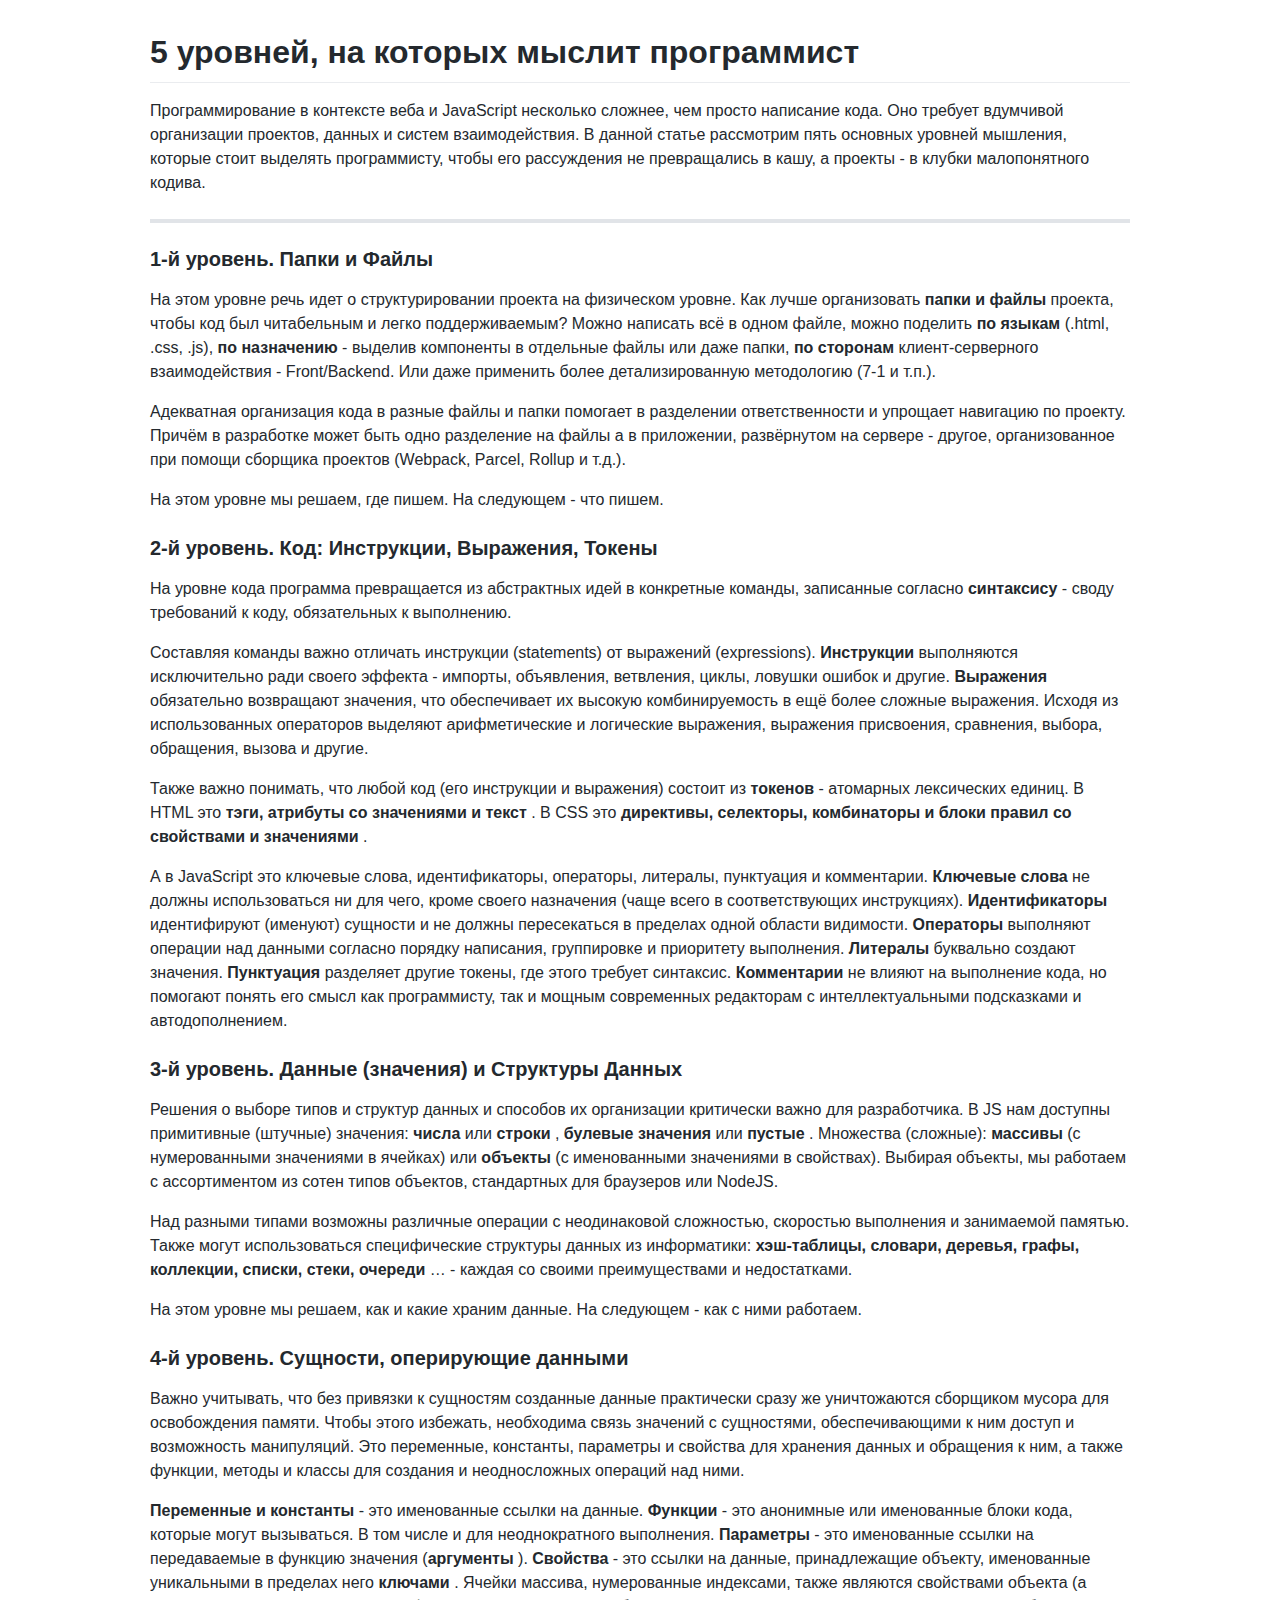
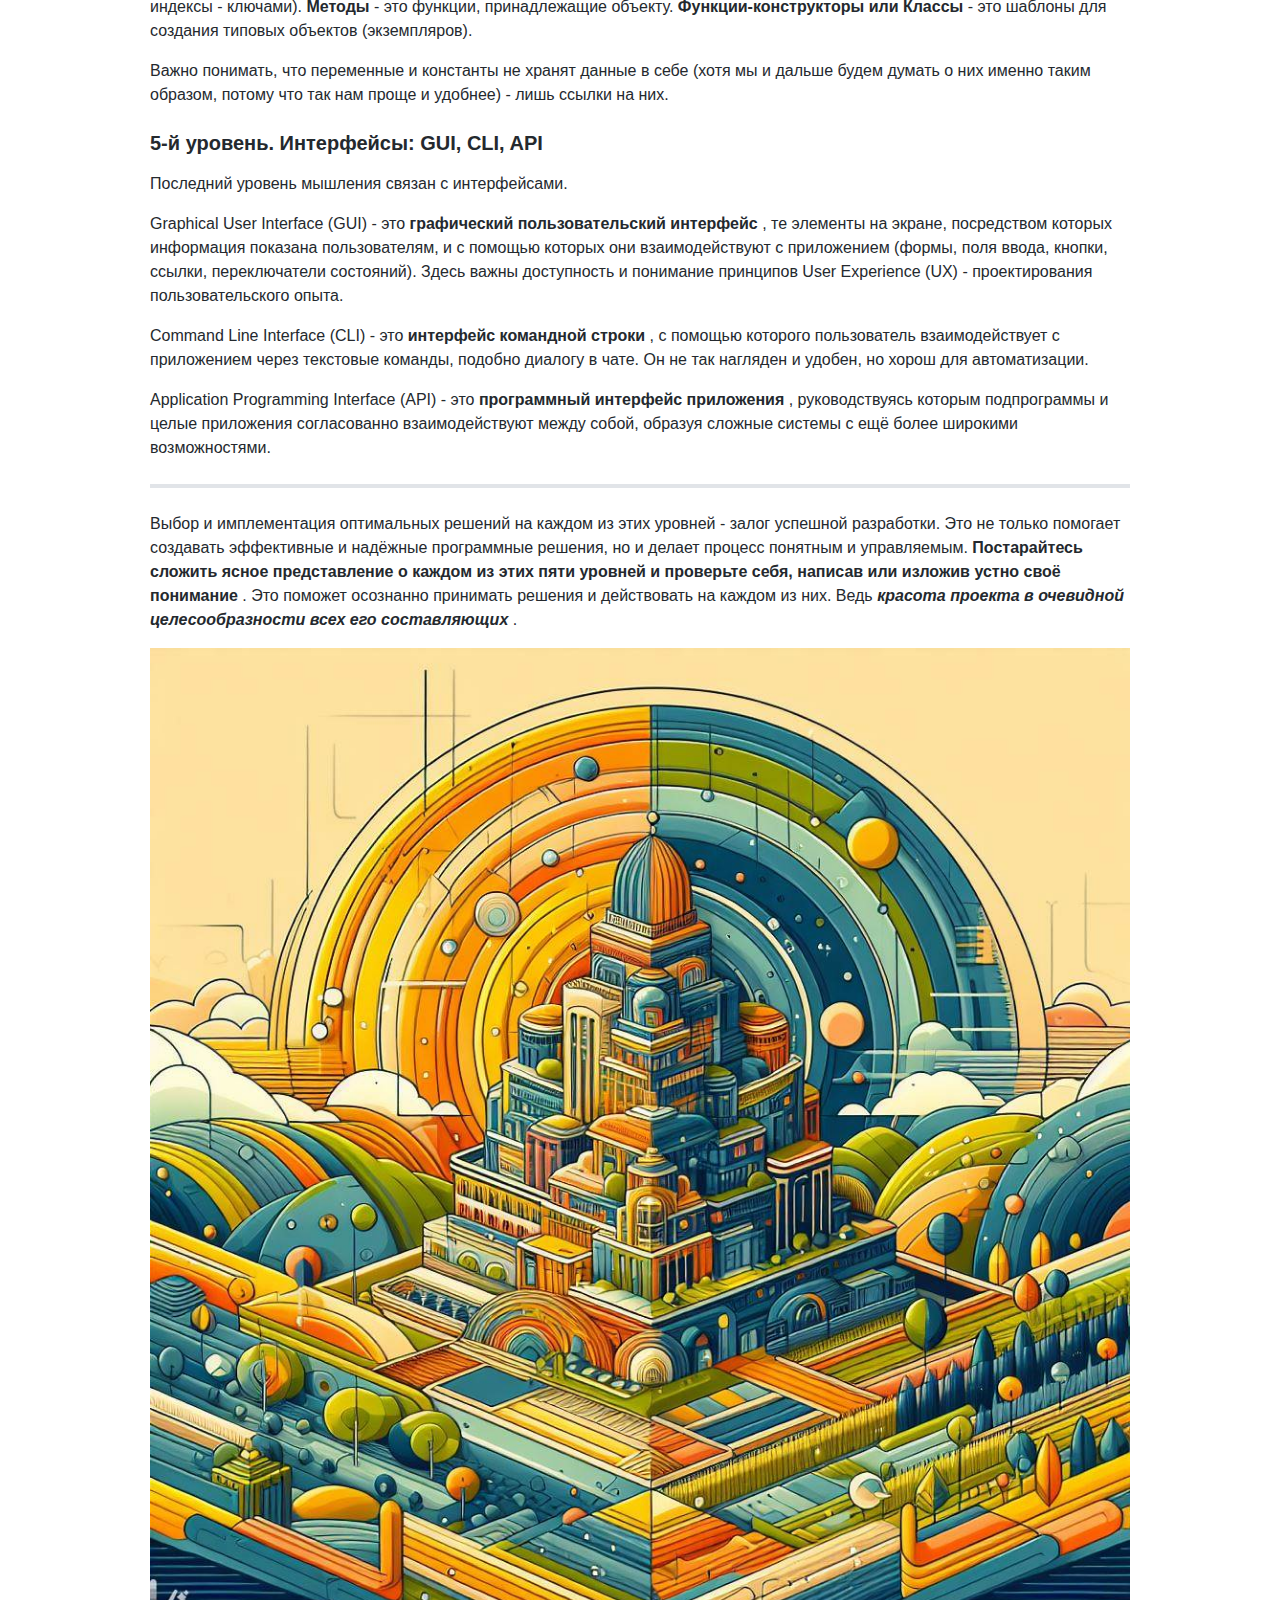
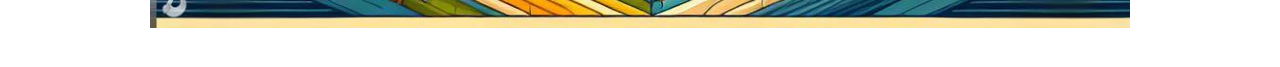
<file: course-ATI/five-levels/index.html>
<!DOCTYPE html>
<html lang="en-US">

<head>
	<meta charset="UTF-8">
	<meta http-equiv="X-UA-Compatible" content="IE=edge">
	<meta name="viewport" content="width=device-width, initial-scale=1">
	<title>5 уровней, на которых мыслит программист | course-ATI</title>
	<meta name="generator" content="Jekyll v3.9.3" />
	<meta property="og:title" content="5 уровней, на которых мыслит программист" />
	<meta property="og:locale" content="en_US" />
	<link rel="stylesheet" href="style.css">	
</head>

<body>
	<div class="container-lg px-3 my-5 markdown-body">
		
		<h1 id="5-уровней-на-которых-мыслит-программист">5 уровней, на которых мыслит программист</h1>
		<p>Программирование в контексте веба и JavaScript несколько сложнее, чем просто написание кода. Оно требует
			вдумчивой организации проектов, данных и систем взаимодействия. В данной статье рассмотрим пять основных
			уровней мышления, которые стоит выделять программисту, чтобы его рассуждения не превращались в кашу, а
			проекты - в клубки малопонятного кодива.</p>
		<hr />
		<h3 id="1-й-уровень-папки-и-файлы">1-й уровень. Папки и Файлы</h3>
		<p>
			На этом уровне речь идет о структурировании проекта на физическом уровне. Как лучше организовать
			<strong>папки и файлы</strong>
			проекта, чтобы код был читабельным и легко поддерживаемым? Можно написать всё в одном файле, можно поделить
			<strong>по языкам</strong>
			(.html, .css, .js), <strong>по назначению</strong>
			- выделив компоненты в отдельные файлы или даже папки, <strong>по сторонам</strong>
			клиент-серверного взаимодействия - Front/Backend. Или даже применить более детализированную методологию (7-1
			и т.п.).
		</p>
		<p>Адекватная организация кода в разные файлы и папки помогает в разделении ответственности и упрощает навигацию
			по проекту. Причём в разработке может быть одно разделение на файлы а в приложении, развёрнутом на сервере -
			другое, организованное при помощи сборщика проектов (Webpack, Parcel, Rollup и т.д.).</p>
		<p>На этом уровне мы решаем, где пишем. На следующем - что пишем.</p>
		<h3 id="2-й-уровень-код-инструкции-выражения-токены">2-й уровень. Код: Инструкции, Выражения, Токены</h3>
		<p>
			На уровне кода программа превращается из абстрактных идей в конкретные команды, записанные согласно
			<strong>синтаксису</strong>
			- своду требований к коду, обязательных к выполнению.
		</p>
		<p>
			Составляя команды важно отличать инструкции (statements) от выражений (expressions).
			<strong>Инструкции</strong>
			выполняются исключительно ради своего эффекта - импорты, объявления, ветвления, циклы, ловушки ошибок и
			другие. <strong>Выражения</strong>
			обязательно возвращают значения, что обеспечивает их высокую комбинируемость в ещё более сложные выражения.
			Исходя из использованных операторов выделяют арифметические и логические выражения, выражения присвоения,
			сравнения, выбора, обращения, вызова и другие.
		</p>
		<p>
			Также важно понимать, что любой код (его инструкции и выражения) состоит из <strong>токенов</strong>
			- атомарных лексических единиц. В HTML это <strong>тэги, атрибуты со значениями и текст</strong>
			. В CSS это <strong>директивы, селекторы, комбинаторы и блоки правил со свойствами и значениями</strong>
			.
		</p>
		<p>
			А в JavaScript это ключевые слова, идентификаторы, операторы, литералы, пунктуация и комментарии.
			<strong>Ключевые слова</strong>
			не должны использоваться ни для чего, кроме своего назначения (чаще всего в соответствующих инструкциях).
			<strong>Идентификаторы</strong>
			идентифируют (именуют) сущности и не должны пересекаться в пределах одной области видимости.
			<strong>Операторы</strong>
			выполняют операции над данными согласно порядку написания, группировке и приоритету выполнения.
			<strong>Литералы</strong>
			буквально создают значения. <strong>Пунктуация</strong>
			разделяет другие токены, где этого требует синтаксис. <strong>Комментарии</strong>
			не влияют на выполнение кода, но помогают понять его смысл как программисту, так и мощным современных
			редакторам с интеллектуальными подсказками и автодополнением.
		</p>
		<h3 id="3-й-уровень-данные-значения-и-структуры-данных">3-й уровень. Данные (значения) и Структуры Данных</h3>
		<p>
			Решения о выборе типов и структур данных и способов их организации критически важно для разработчика. В JS
			нам доступны примитивные (штучные) значения: <strong>числа</strong>
			или <strong>строки</strong>
			, <strong>булевые значения</strong>
			или <strong>пустые</strong>
			. Множества (сложные): <strong>массивы</strong>
			(с нумерованными значениями в ячейках) или <strong>объекты</strong>
			(с именованными значениями в свойствах). Выбирая объекты, мы работаем с ассортиментом из сотен типов
			объектов, стандартных для браузеров или NodeJS.
		</p>
		<p>
			Над разными типами возможны различные операции с неодинаковой сложностью, скоростью выполнения и занимаемой
			памятью. Также могут использоваться специфические структуры данных из информатики: <strong>хэш-таблицы,
				словари, деревья, графы, коллекции, списки, стеки, очереди</strong>
			… - каждая со своими преимуществами и недостатками.
		</p>
		<p>На этом уровне мы решаем, как и какие храним данные. На следующем - как с ними работаем.</p>
		<h3 id="4-й-уровень-сущности-оперирующие-данными">4-й уровень. Сущности, оперирующие данными</h3>
		<p>Важно учитывать, что без привязки к сущностям созданные данные практически сразу же уничтожаются сборщиком
			мусора для освобождения памяти. Чтобы этого избежать, необходима связь значений с сущностями,
			обеспечивающими к ним доступ и возможность манипуляций. Это переменные, константы, параметры и свойства для
			хранения данных и обращения к ним, а также функции, методы и классы для создания и неодносложных операций
			над ними.</p>
		<p>
			<strong>Переменные и константы</strong>
			- это именованные ссылки на данные. <strong>Функции</strong>
			- это анонимные или именованные блоки кода, которые могут вызываться. В том числе и для неоднократного
			выполнения. <strong>Параметры</strong>
			- это именованные ссылки на передаваемые в функцию значения (<strong>аргументы</strong>
			). <strong>Свойства</strong>
			- это ссылки на данные, принадлежащие объекту, именованные уникальными в пределах него
			<strong>ключами</strong>
			. Ячейки массива, нумерованные индексами, также являются свойствами объекта (а индексы - ключами).
			<strong>Методы</strong>
			- это функции, принадлежащие объекту. <strong>Функции-конструкторы или Классы</strong>
			- это шаблоны для создания типовых объектов (экземпляров).
		</p>
		<p>Важно понимать, что переменные и константы не хранят данные в себе (хотя мы и дальше будем думать о них
			именно таким образом, потому что так нам проще и удобнее) - лишь ссылки на них.</p>
		<h3 id="5-й-уровень-интерфейсы-gui-cli-api">5-й уровень. Интерфейсы: GUI, CLI, API</h3>
		<p>Последний уровень мышления связан с интерфейсами.</p>
		<p>
			Graphical User Interface (GUI) - это <strong>графический пользовательский интерфейс</strong>
			, те элементы на экране, посредством которых информация показана пользователям, и с помощью которых они
			взаимодействуют с приложением (формы, поля ввода, кнопки, ссылки, переключатели состояний). Здесь важны
			доступность и понимание принципов User Experience (UX) - проектирования пользовательского опыта.
		</p>
		<p>
			Command Line Interface (CLI) - это <strong>интерфейс командной строки</strong>
			, с помощью которого пользователь взаимодействует с приложением через текстовые команды, подобно диалогу в
			чате. Он не так нагляден и удобен, но хорош для автоматизации.
		</p>
		<p>
			Application Programming Interface (API) - это <strong>программный интерфейс приложения</strong>
			, руководствуясь которым подпрограммы и целые приложения согласованно взаимодействуют между собой, образуя
			сложные системы с ещё более широкими возможностями.
		</p>
		<hr />
		<p>
			Выбор и имплементация оптимальных решений на каждом из этих уровней - залог успешной разработки. Это не
			только помогает создавать эффективные и надёжные программные решения, но и делает процесс понятным и
			управляемым. <strong>Постарайтесь сложить ясное представление о каждом из этих пяти уровней и проверьте
				себя, написав или изложив устно своё понимание</strong>
			. Это поможет осознанно принимать решения и действовать на каждом из них. Ведь
			<strong>
				<em>красота проекта в очевидной целесообразности всех его составляющих</em>
			</strong>
			.
		</p>
		<p>
			<img src="../images/five-layers.jpg" alt="абстрактная иллюстрация" />
		</p>
	</div>
</body>

</html>
</file>
